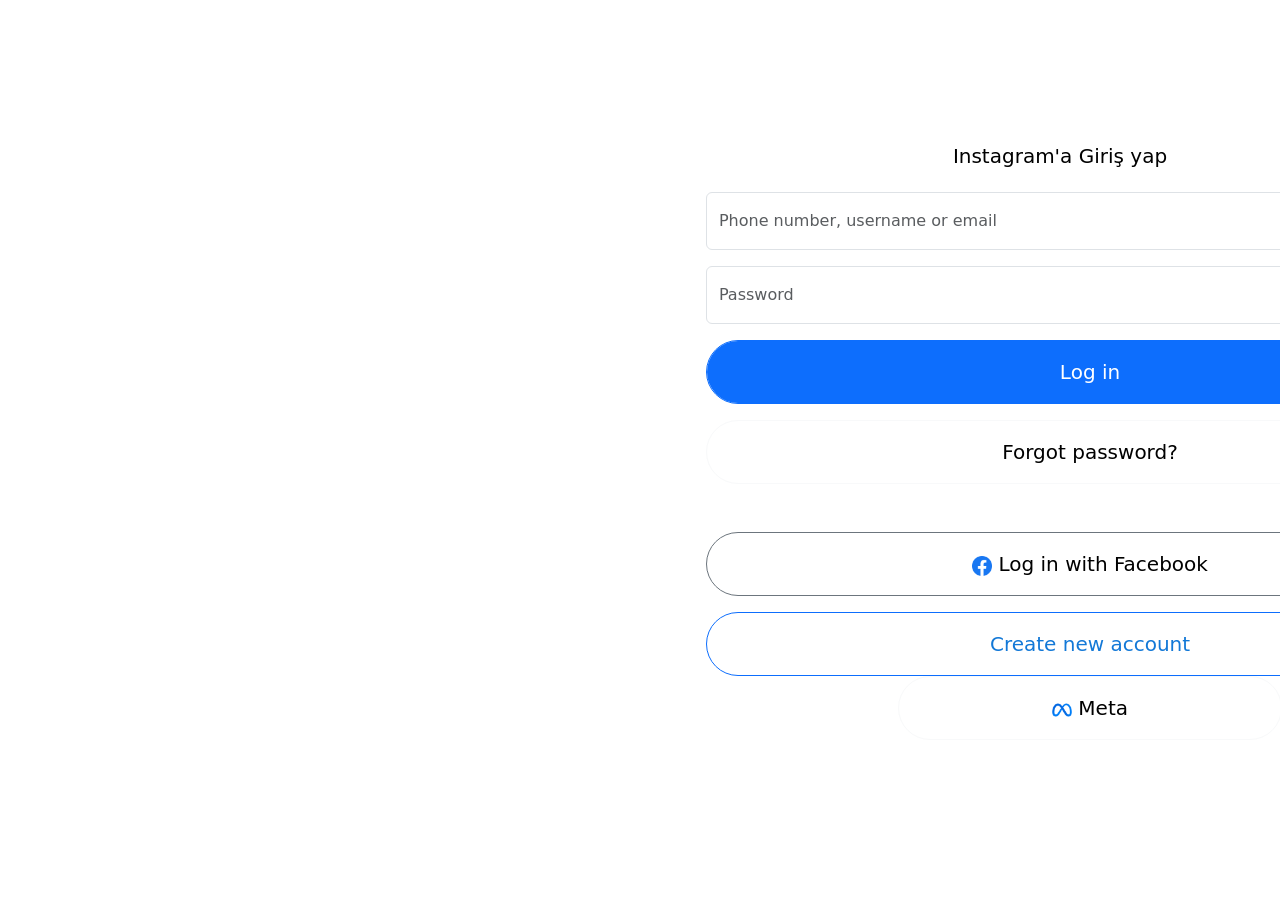
<file: index.html>
<!DOCTYPE html>
<html lang="en">
<head>
  <meta charset="UTF-8" />
  <meta name="viewport" content="width=device-width, initial-scale=1.0"/>

  <title>Instagram Login</title>

  <!-- Bootstrap -->
  <link
    href="https://cdn.jsdelivr.net/npm/bootstrap@5.3.3/dist/css/bootstrap.min.css"
    rel="stylesheet"
  />

  <!-- CSS -->
  <link rel="stylesheet" href="style.css" />
</head>

<body>

<div class="container d-flex justify-content-center align-items-center min-vh-100">

  <div>

    <!-- LOGIN BOX -->
    <div class="login-box text-center p-5">

      <h1 class="logo mb-4">Instagram'a Giriş yap</h1>

      <input
        type="text"
        class="form-control py-3 mb-3"
        placeholder="Phone number, username or email"
      />

      <input
        type="password"
        class="form-control py-3 mb-3"
        placeholder="Password"
      />

      

      <!--  css'de  .giriş-btn  adı -->
      <button class="btn btn-primary btn-lg form-control py-3 mb-3 rounded-pill w-100 giriş-btn">
       Log in

      </button>

      <!-- css'de  .şifrenimi-unuttun  yaz  -->
      <button class="btn btn-light btn-lg form-control py-3 mb-5 rounded-pill w-100 şifrenimi-unuttun">
      Forgot password?
      </button>

      <!-- css'de  .fb-giriş  yaz  -->
      <button class="btn btn-secondary btn-lg form-control py-3 mb-3 rounded-pill w-100 fb-giriş">
      <img src="facebook.png" class="fb-icon">
      Log in with Facebook 
      </button>
      
      <!-- css'de  .yenihesap-giriş  yaz  -->
      <button class="btn btn-primary btn-lg form-control py-3  rounded-pill w-100 yenihesap-giriş">
      Create new account
      </button>

      <!-- css'de  .meta-giriş  yaz  -->
      <button class="btn btn-light btn-lg  form-control py-3 mb-3 rounded-pill w-50 meta-giriş">
      <img src="meta.png" class="meta-icon"> 
      Meta
      </button>
      
    </div>

    

  </div>

</div>

</body>
</html>
</file>
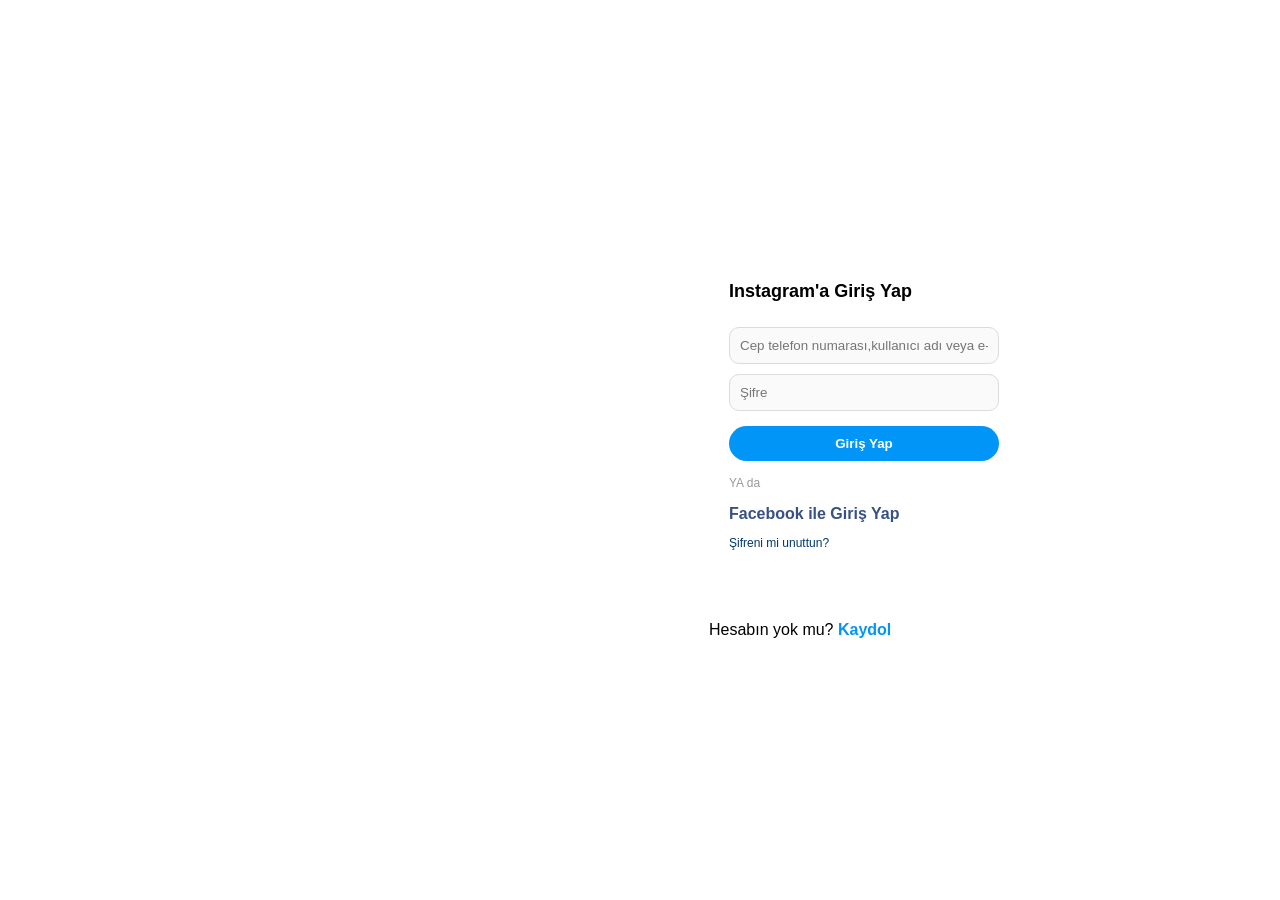
<file: LOGİN SAYFASI PROJE/index.html>
<!DOCTYPE html>
<html lang="en">
<head>
  <meta charset="UTF-8">
  <title>Instagram Login</title>
  <link rel="stylesheet" href="style.css">
</head>
<body>

<div class="container">

  <div class="login-box">

     <h1 class="logo">Instagram'a Giriş Yap</h1>

    <input type="text" placeholder="Cep telefon numarası,kullanıcı adı veya e-posta adresi">
    <input type="password" placeholder="Şifre">

    <button>Giriş Yap</button>

    <div class="divider">YA da</div>

    <a href="#" class="fb-login">Facebook ile Giriş Yap</a>
    <a href="#" class="forgot">Şifreni mi unuttun?</a>

  </div>

  <div class="signup-box">
    Hesabın yok mu? <a href="#">Kaydol</a>
  </div>

</div>

</body>
</html>
</file>
<file: style.css>
body {
  background: white;
}

.container {
  margin-left: 35%;
    color: black;

}
/* Login Box */

.login-box {
  width: 120%;
  
  
  

  background: transparent;
}

/* Logo */

.logo {
  font-size: 20px;

  height: 150%;

  margin-left: -60px;

}

.şifrenimi-unuttun  {
  display: block;

  background-color: rgba(255, 255, 255, 0.388);

  text-decoration: none;

  color: black;
 
}


/* Facebook Login */

.fb-giriş {
  text-decoration: none;

  background-color: white;
  
  color: black;
  
}
.fb-icon {
  width: 20px;
  height: 20px;
}

.yenihesap-giriş {
  text-decoration: none;

  background-color: white;
  
  color: rgb(18, 120, 215);


}

/* Forgot Password */

.forgot {
  text-decoration: none;

  color: #00376b;

  font-size: 13px;
}

.meta-giriş {
  
background-color: rgba(255, 255, 255, 0.388);
text-decoration: none;

}

.meta-icon {
  width: 20px;
  height: 20px;

}
</file>
<file: LOGİN SAYFASI PROJE/style.css>
* {
  margin: 0;
  padding: 0;
  box-sizing: border-box;
  font-family: Arial, sans-serif;
}

body {
  background: white  ;
  height: 100vh;
  display: flex;
  justify-content: center;
  align-items: center;
}

/* Ortalama container */
.container {
  margin-left: 35%;
}


/* Login kutusu */
.login-box {
  background: 
  border: 1px solid #dbdbdb;
  padding: 40px;
  width: 350px;
}

/* Instagram logo */
.logo {
  font-family: ;
  font-size: 18px;
  margin-bottom: 20px;
  text-align: left;
}

/* Inputlar */
input {
  width: 100%;
  padding: 10px;
  margin: 5px 0;
  border: 1px solid #dbdbdb;
  border-radius: 10px;
  background: #fafafa;
}

/* Button */
button {
  width: 100%;
  padding: 10px;
  margin-top: 10px;
  background: #0095f6;
  color: white;
  border: none;
  border-radius: 50px;
  font-weight: bold;
  cursor: pointer;
}

/* Divider */
.divider {
  margin: 15px 0;
  font-size: 12px;
  color: #999;
}

/* Linkler */
.fb-login {
  display: block;
  margin: 10px 0;
  color: #385185;
  text-decoration: none;
  font-weight: bold;
  
}

.forgot {
  font-size: 12px;
  color: #00376b;
  text-decoration: none;
}

/* Alt kutu */
.signup-box {
  margin-top: 10px;
  padding: 20px;
 background-color: transparent;
  width: 350px;
}

.signup-box a {
  color: #0095f6;
  text-decoration: none;
  font-weight: bold;
}
</file>
